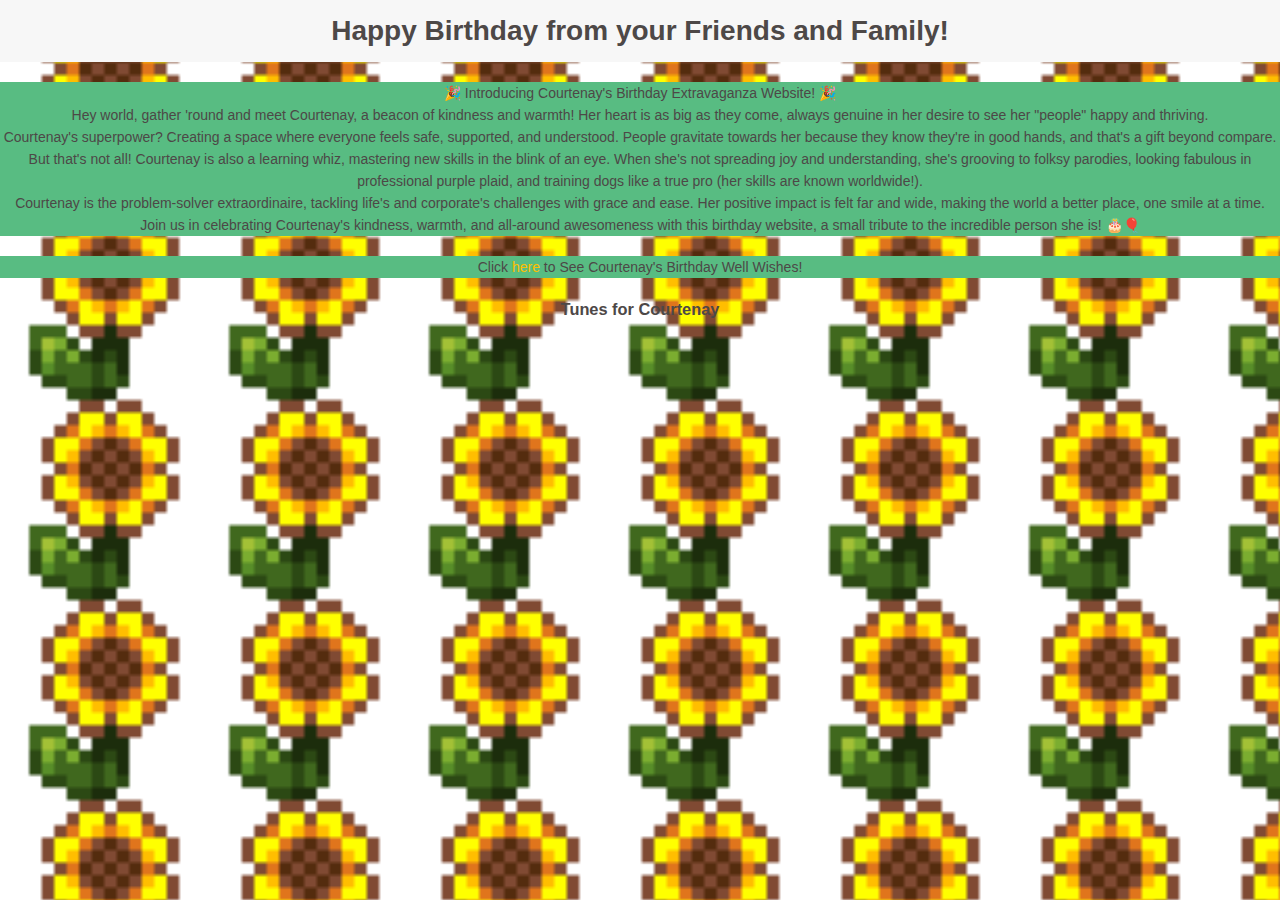
<file: index.html>
<!DOCTYPE html>
<html lang="en">
<head>
    <meta charset="UTF-8">
    <script src="https://ajax.googleapis.com/ajax/libs/jquery/3.7.1/jquery.min.js"></script>
    <meta name="viewport" content="width=device-width, initial-scale=1.0">
    <title>Test Website!</title>
    <link rel="stylesheet" href="leapday.css">
    <script> 
    $(function(){
      $("#includedContent").load("module/spotify.html"); 
    });
    </script> 
</head>
   
<body>
    <div class="birthday">
        <div class="box header">
  <h1>Happy Birthday from your Friends and Family!</h1>
</div>
        <div class="intro box">🎉 Introducing Courtenay's Birthday Extravaganza Website! 🎉<br>Hey world, gather 'round and meet Courtenay, a beacon of kindness and warmth! Her heart is as big as they come, always genuine in her desire to see her "people" happy and thriving.<br>Courtenay's superpower? Creating a space where everyone feels safe, supported, and understood. People gravitate towards her because they know they're in good hands, and that's a gift beyond compare.<br>But that's not all! Courtenay is also a learning whiz, mastering new skills in the blink of an eye. When she's not spreading joy and understanding, she's grooving to folksy parodies, looking fabulous in professional purple plaid, and training dogs like a true pro (her skills are known worldwide!).<br>Courtenay is the problem-solver extraordinaire, tackling life's and corporate's challenges with grace and ease. Her positive impact is felt far and wide, making the world a better place, one smile at a time.<br>Join us in celebrating Courtenay's kindness, warmth, and all-around awesomeness with this birthday website, a small tribute to the incredible person she is! 🎂🎈</div>
        <div class="box">Click <a href="https://SkippyLu.github.io/compliments.html">here</a> to See Courtenay's Birthday Well Wishes!</div>
    </div>
    <div id="includedContent"></div>
</body>
</html>
</file>
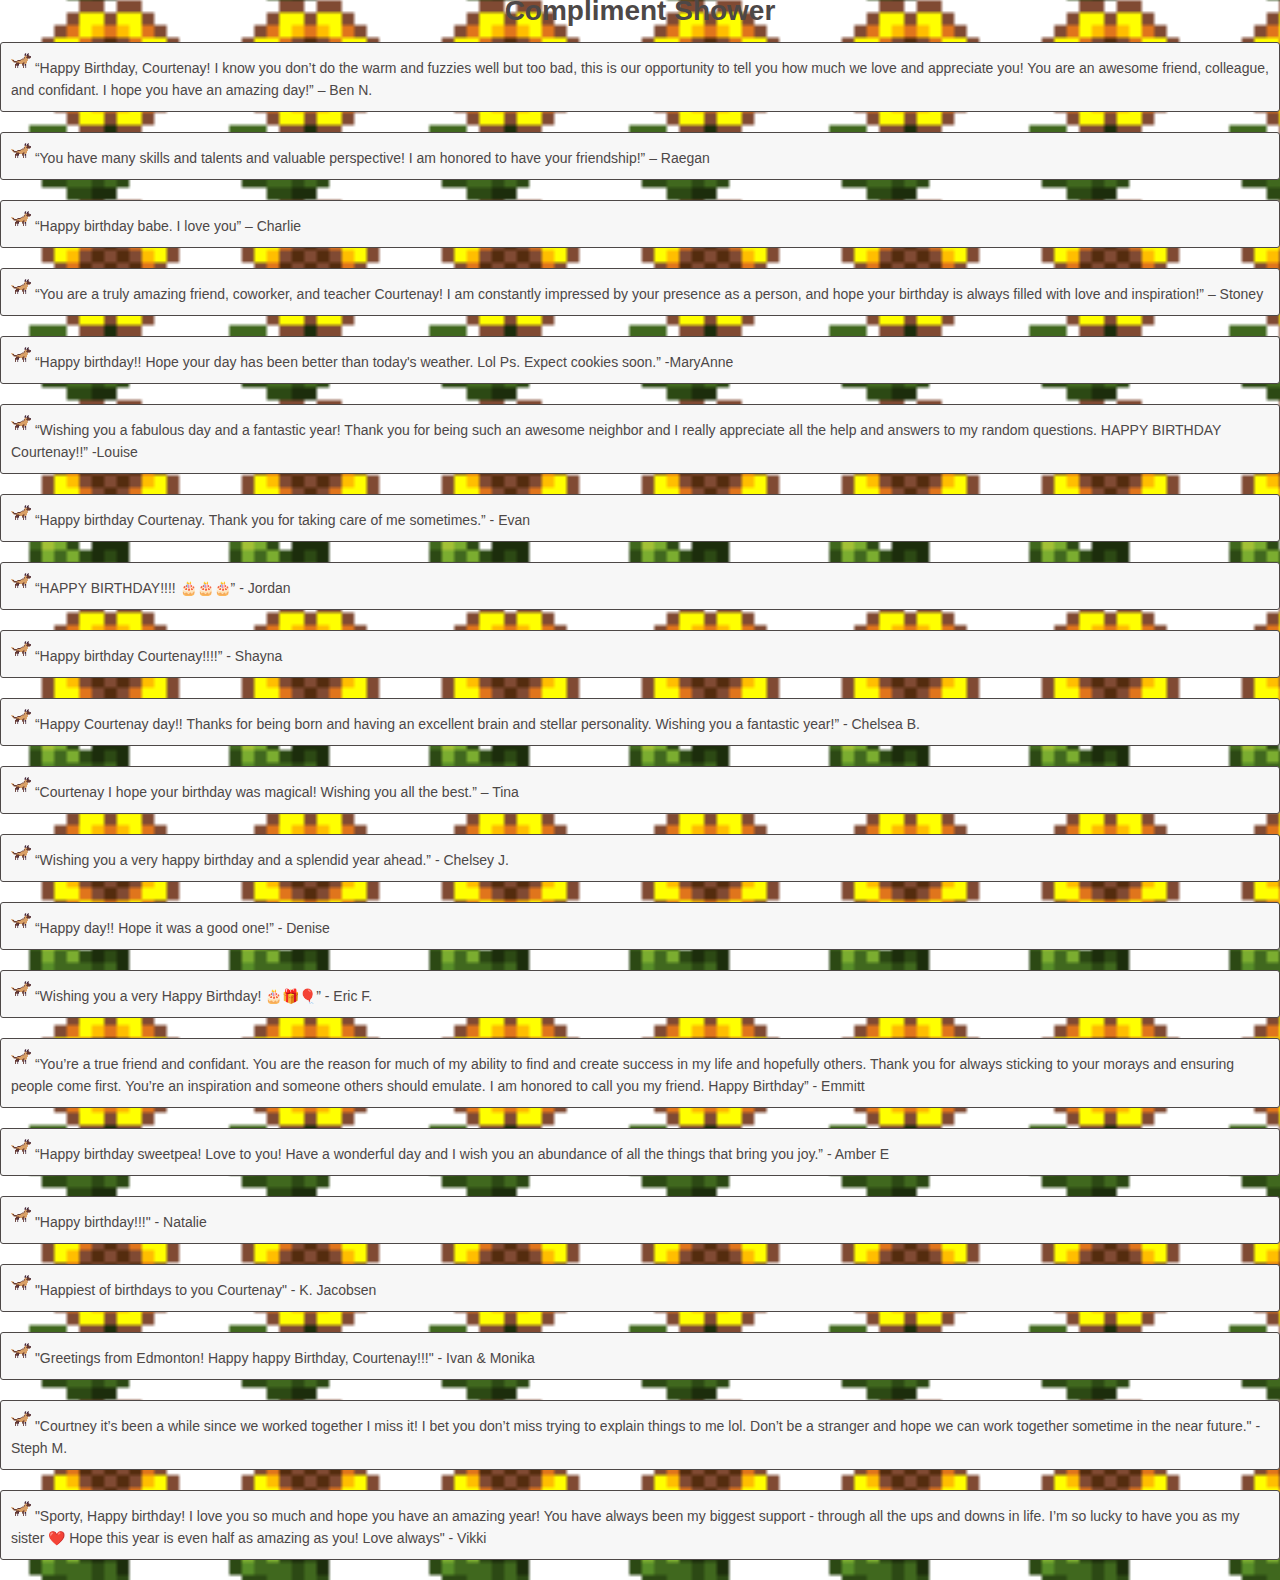
<file: compliments.html>
<!DOCTYPE html>
<html lang="en">
<head>
    <meta charset="UTF-8">
    <meta name="viewport" content="width=device-width, initial-scale=1.0">
    <title>Birthday Card!</title>
    <link rel="stylesheet" href="leapday.css">
</head>
<body>
    <h1>Compliment Shower</h1>
    <div id="compliments">
        <div class="quote">
            <div class="bullet"></div>
           <div class="comment"> “Happy Birthday, Courtenay! I know you don’t do the warm and fuzzies well but too bad, this is our opportunity to tell you how much we love and appreciate you! You are an awesome friend, colleague, and confidant. I hope you have an amazing day!” – Ben N.
       </div>
           </div>
        <div class="quote">
            <div class="bullet"></div>
            “You have many skills and talents and valuable perspective! I am honored to have your friendship!” – Raegan
        </div>
        <div class="quote">
            <div class="bullet"></div>
            “Happy birthday babe. I love you” – Charlie
        </div>
        <div class="quote">
            <div class="bullet"></div>
            “You are a truly amazing friend, coworker, and teacher Courtenay! I am constantly impressed by your presence as a person, and hope your birthday is always filled with love and inspiration!” – Stoney
        </div>
        <div class="quote">
            <div class="bullet"></div>
            “Happy birthday!! Hope your day has been better than today's weather. Lol Ps. Expect cookies soon.” -MaryAnne
        </div>
        <div class="quote">
            <div class="bullet"></div>
            “Wishing you a fabulous day and a fantastic year! Thank you for being such an awesome neighbor and I really appreciate all the help and answers to my random questions. HAPPY BIRTHDAY Courtenay!!” -Louise
        </div>
        <div class="quote">
            <div class="bullet"></div>
            “Happy birthday Courtenay. Thank you for taking care of me sometimes.” - Evan
        </div>
        <div class="quote">
            <div class="bullet"></div>
            “HAPPY BIRTHDAY!!!! 🎂🎂🎂” - Jordan
        </div>
        <div class="quote">
            <div class="bullet"></div>
            “Happy birthday Courtenay!!!!” - Shayna
        </div>
        <div class="quote">
            <div class="bullet"></div>
            “Happy Courtenay day!! Thanks for being born and having an excellent brain and stellar personality. Wishing you a fantastic year!” - Chelsea B.
        </div>
        <div class="quote">
            <div class="bullet"></div>
            “Courtenay I hope your birthday was magical! Wishing you all the best.” – Tina
        </div>
        <div class="quote">
            <div class="bullet"></div>
            “Wishing you a very happy birthday and a splendid year ahead.” - Chelsey J.
        </div>
        <div class="quote">
            <div class="bullet"></div>
            “Happy day!! Hope it was a good one!” - Denise
        </div>
        <div class="quote">
            <div class="bullet"></div>
            “Wishing you a very Happy Birthday! 🎂🎁🎈” - Eric F.
        </div>
        <div class="quote">
            <div class="bullet"></div>
            “You’re a true friend and confidant. You are the reason for much of my ability to find and create success in my life and hopefully others. Thank you for always sticking to your morays and ensuring people come first. You’re an inspiration and someone others should emulate. I am honored to call you my friend. Happy Birthday” - Emmitt
        </div>
        <div class="quote">
            <div class="bullet"></div>
            “Happy birthday sweetpea! Love to you! Have a wonderful day and I wish you an abundance of all the things that bring you joy.” - Amber E
        </div>
        <div class="quote">
            <div class="bullet"></div>
            "Happy birthday!!!" - Natalie
        </div>
        <div class="quote">
            <div class="bullet"></div>
            "Happiest of birthdays to you Courtenay" - K. Jacobsen
        </div>
        <div class="quote">
            <div class="bullet"></div>
            "Greetings from Edmonton! Happy happy Birthday, Courtenay!!!" - Ivan & Monika
        </div>
        <div class="quote">
            <div class="bullet"></div>
            "Courtney it’s been a while since we worked together I miss it! I bet you don’t miss trying to explain things to me lol. Don’t be a stranger and hope we can work together sometime in the near future." - Steph M.
        </div>
       <div class="quote">
    <div class="bullet"></div>
    "Sporty, Happy birthday! I love you so much and hope you have an amazing year! You have always been my biggest support - through all the ups and downs in life. I’m so lucky to have you as my sister ❤️ Hope this year is even half as amazing as you! Love always" - Vikki
</div>
</body>
</html>
</file>
<file: leapday.css>
/* CSS HEX */
:root {
  --emerald: #58bc82ff;
  --amber: #ffbf00ff;
  --davys-gray: #4d4847ff;
  --seasalt: #f7f7f7ff;
  --blue-violet: #9046cfff;
}

/* Reset some default styles */
body, h1, h2, h3, p, ul, li {
  margin: 0;
  padding: 0;
}

body {
  font-family: 'Quattrocento Sans', "Helvetica Neue", Helvetica, Arial, sans-serif;
  font-size: 14px;
  line-height: 22px;
  color: var(--davys-gray);
  font-weight: 300;
  background-image: url('Sunflower.png');
  background-repeat: repeat;
  background-size: 200px 200px; /* Adjusted background size */
}

/* Center all text */
body, h2, h3, p, ul, li {
  text-align: center;
}

/* Styles for text boxes */
.wrapper {
  max-width: 650px;
  width: 66.66%; /* 2/3 of the page width */
  margin: 0 auto;
  padding: 0 20px;
}

.box {
  background-color: var(--emerald);
  width: 100%; /* Make the text boxes fill the width of the wrapper */
  box-sizing: border-box; /* Include padding in the width calculation */
  margin-bottom: 20px; /* Add some space between boxes */
}

/* Styles for the header */
.header {
  text-align: center;
  padding: 20px;
  background-color: var(--seasalt);
  color: var(--davys-gray);
}

/* Fonts and sizes */
h1 {
  font-size: 28px; /* Twice as large as the body font size */
}

h2 {
  font-size: 24px;
  color: var(--emerald);
}

a {
  color: var(--amber);
  text-decoration: none;
}

a:hover {
  text-decoration: underline;
}

/* Styles for quotes */
.quote {
  text-align: left; /* Left-align text within the quote box */
  margin: 20px auto; /* Center the quote box horizontally */
  padding: 10px;
  background-color: var(--seasalt);
  color: var(--davys-gray);
  border: 1px solid var(--davys-gray);
  border-radius: 3px;
  position: relative;
}

.bullet {
  width: 20px; /* Set the width of the bullet image */
  height: 20px; /* Set the height of the bullet image */
  background-image: url('malinois.png'); /* Path to the bullet image */
  background-size: contain; /* Use 'contain' instead of 'cover' to ensure the entire image is visible */
  background-repeat: no-repeat; /* Prevent the image from repeating */
  display: inline-block; /* Display bullet in line while setting the size */
}

strong {
  font-weight: bold;
}

small {
  font-size: 11px;
  color: var(--davys-gray);
  margin-top: -0.6em;
  display: block;
}

.comment {
  display: inline; /* Display bullet in line while setting the size */
}
</file>
